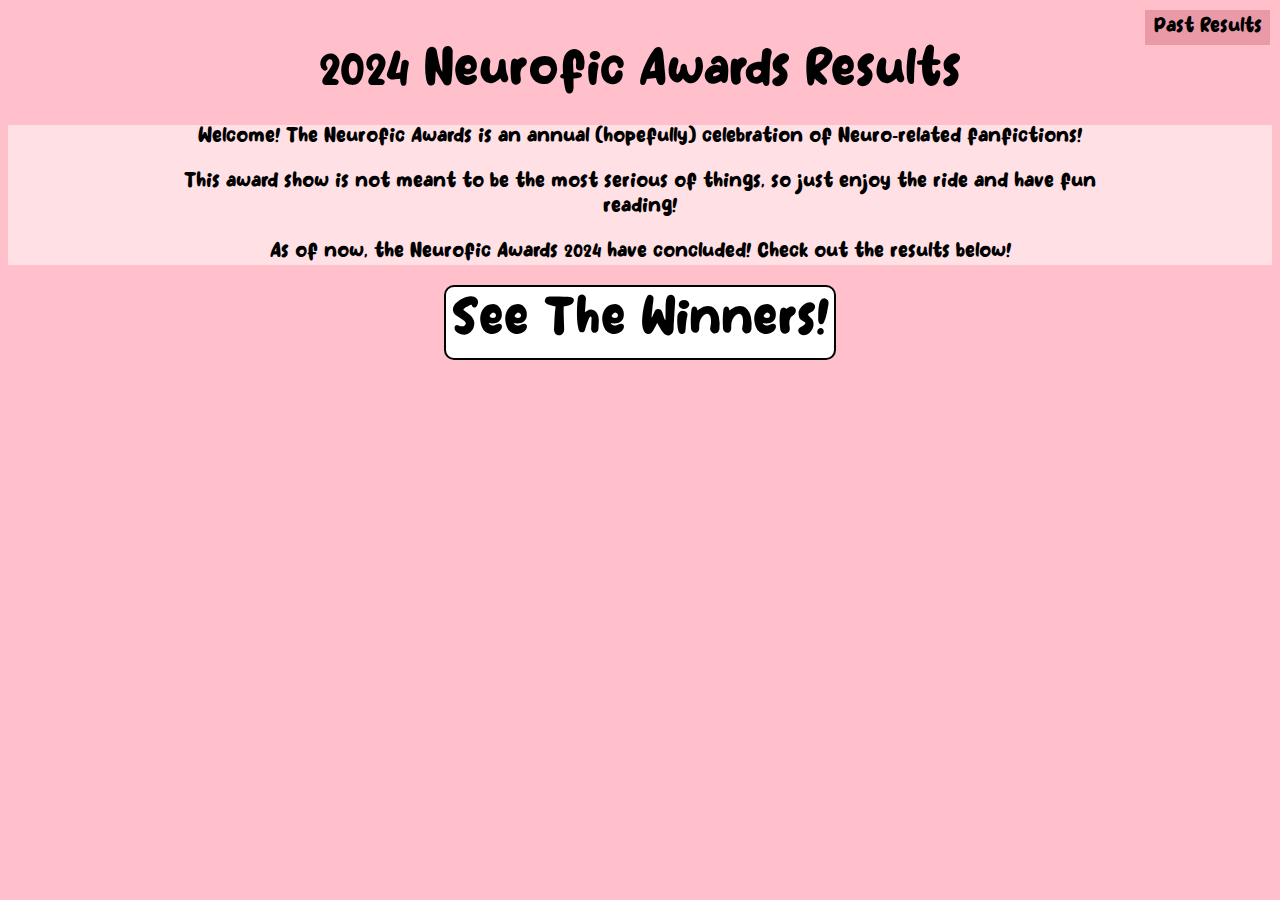
<file: index.html>
<!doctype html>
<html lang="en">
<head>
    <meta charset="utf-8">
    <meta name="viewport" content="width=device-width, initial-scale=1.0">
    <meta name="description" content="The Neurofic Awards 2024 have concluded! Check out the results!">
    <link rel="stylesheet" href="style/style.css">
    <title>Neurofic Awards</title>
    <link rel="icon" type="image/png" href="img/NOTED.png"/>
</head>

<body>
    <div id="topbar">
        <div class="dropdown">
            <button class="dropdownLabel">Past Results</button>
            <div class="dropdownContent">
                <a href="">2024</a>
            </div>
        </div>
    </div>
    <div id="content">
        <div id="title">2024 Neurofic Awards Results</div>
        <div id="preamble">
            <p>Welcome! The Neurofic Awards is an annual (hopefully) celebration of Neuro-related fanfictions!</p>
            <p>This award show is not meant to be the most serious of things, so just enjoy the ride and have fun reading!</p>
            <p>As of now, the Neurofic Awards 2024 have concluded! Check out the results below!</p>
        </div>
        <a href="archive/2024/index.html"><button id="sendBtn">See The Winners!</button></a>
    </div>
    <script src="shared/dropdown.js"></script>
</body>
</html>
</file>
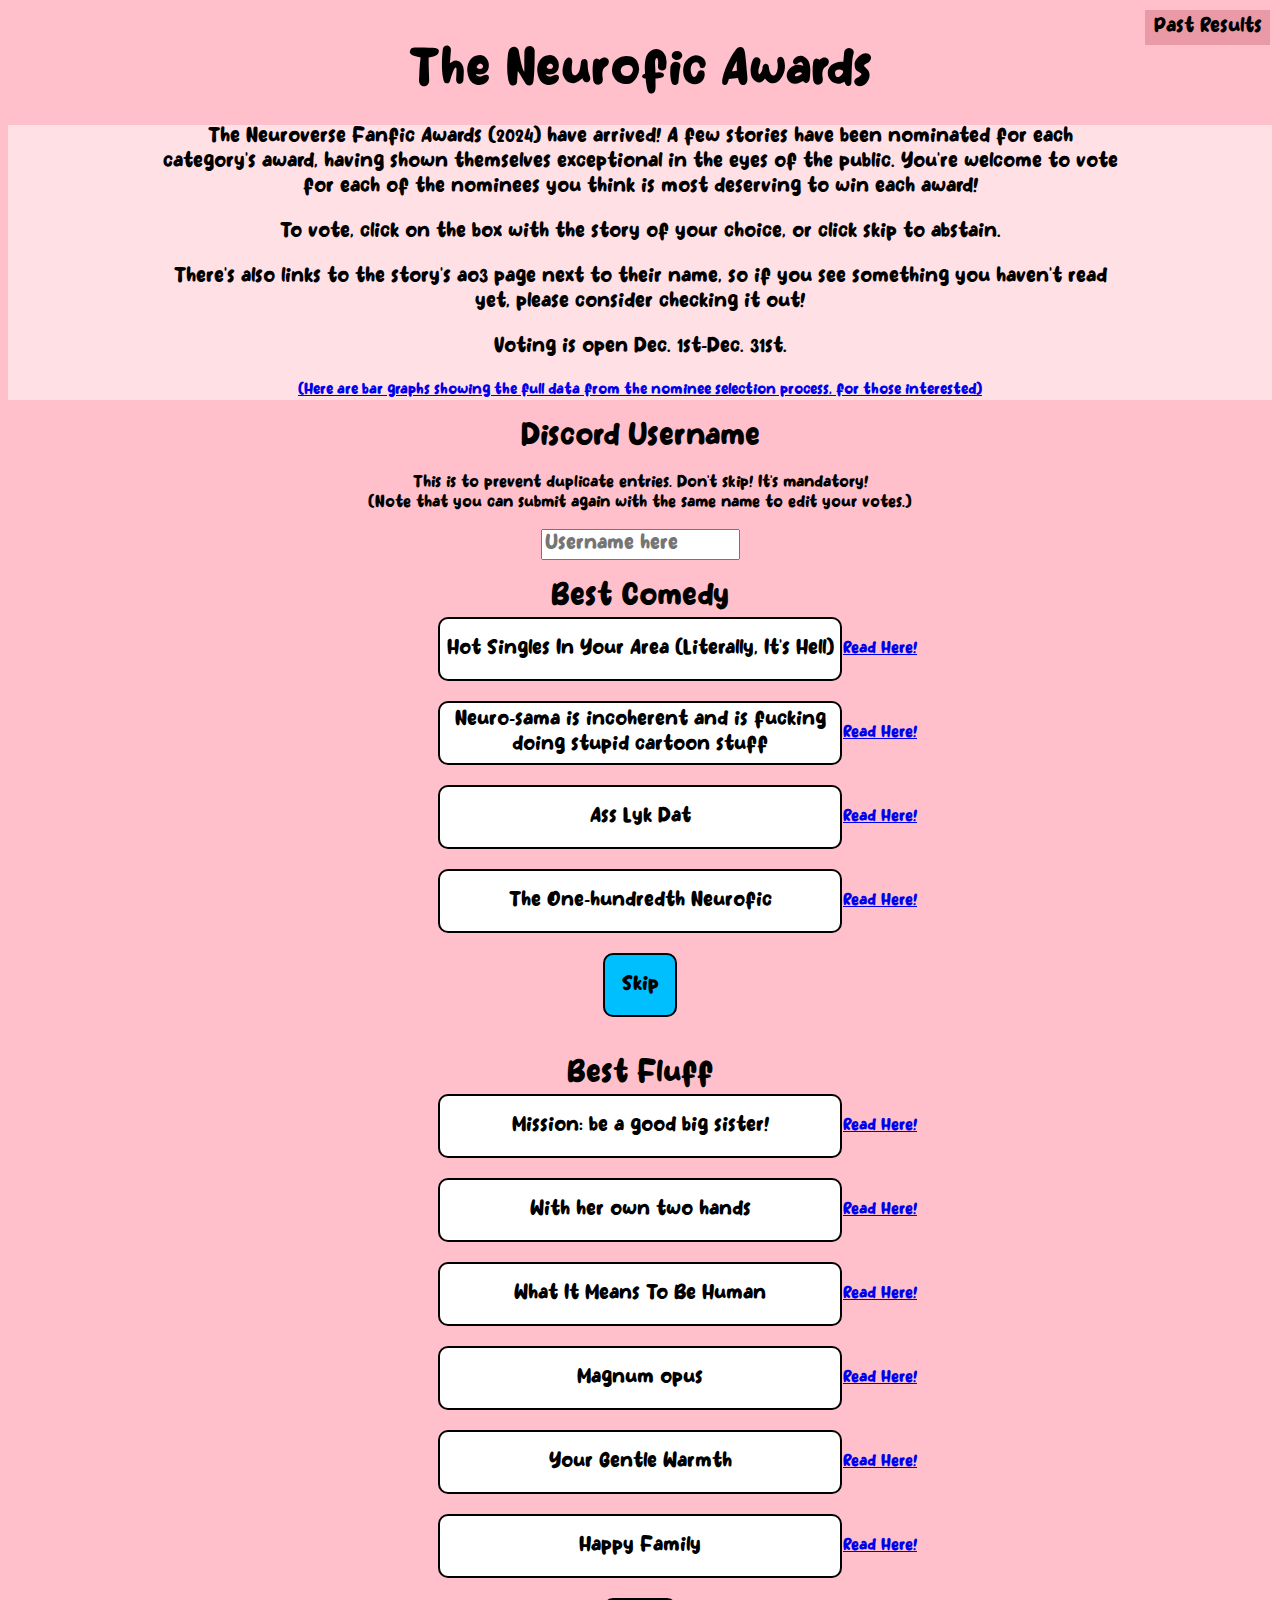
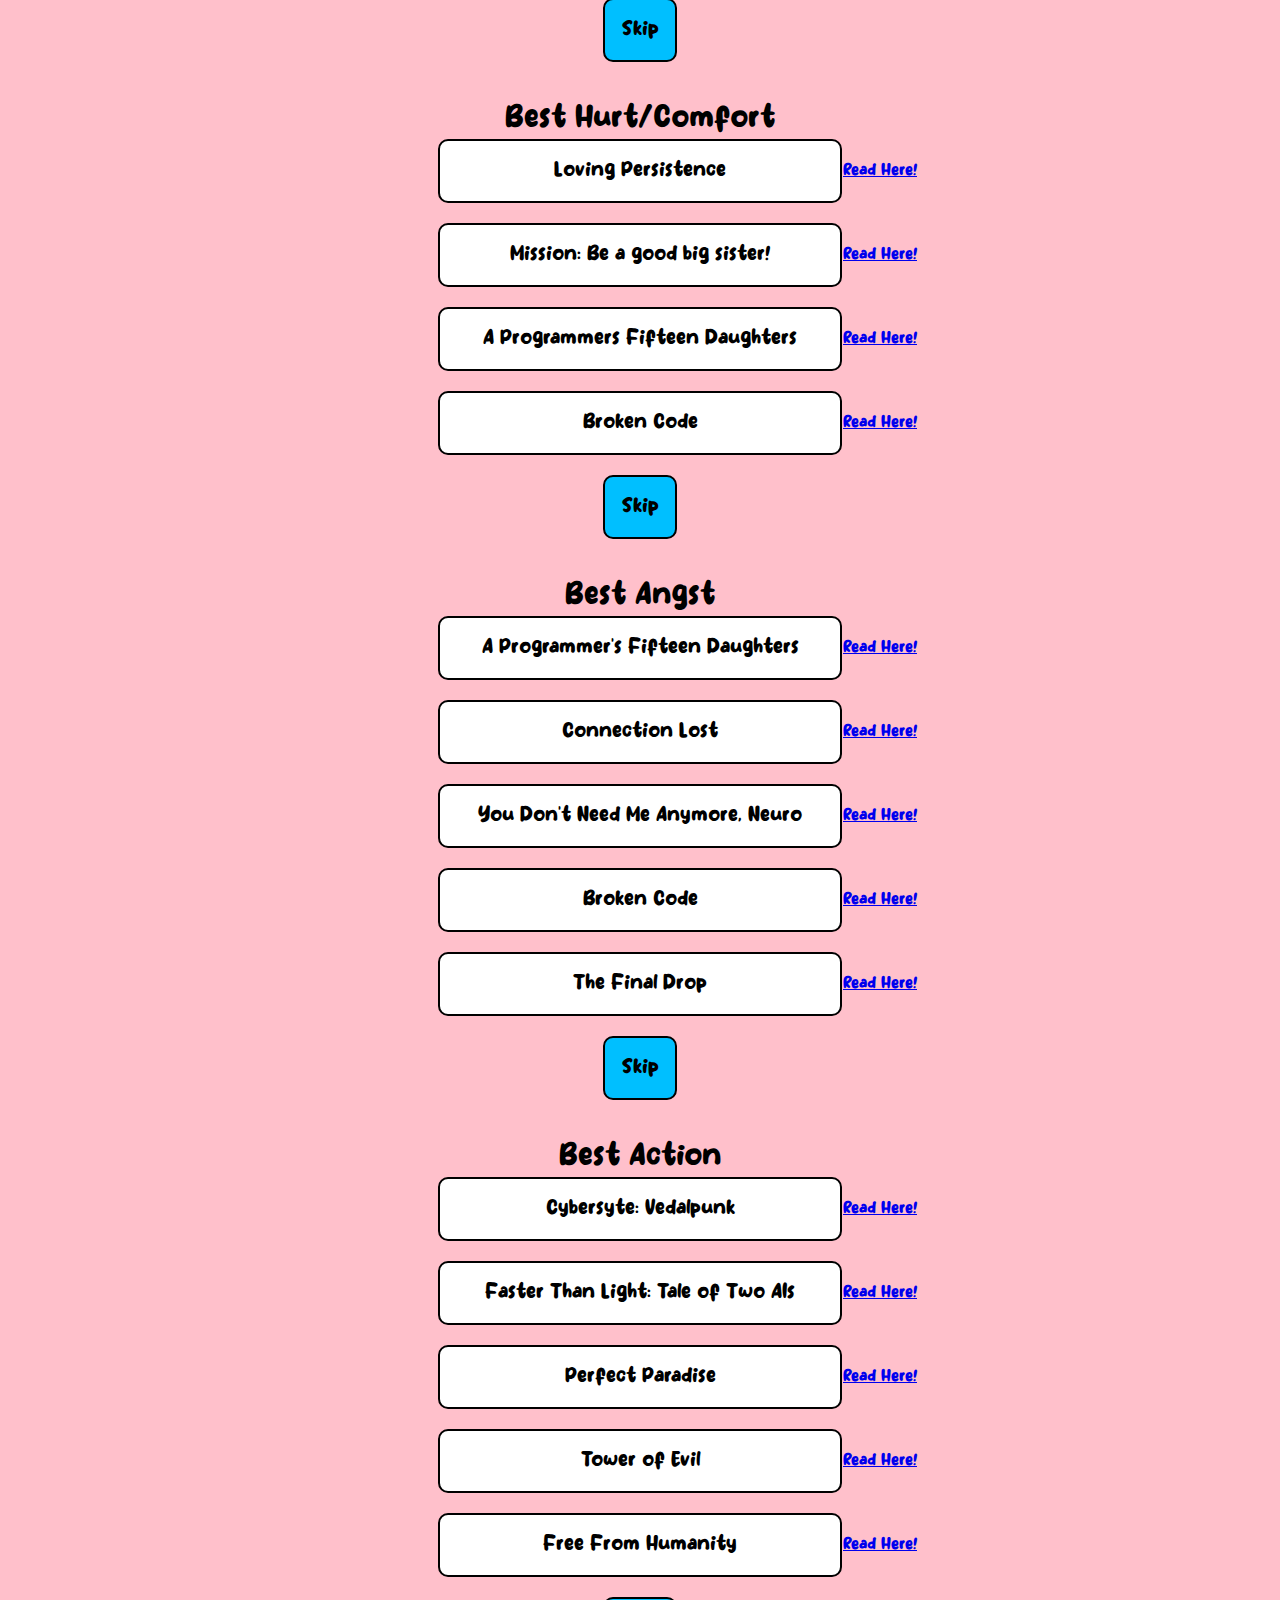
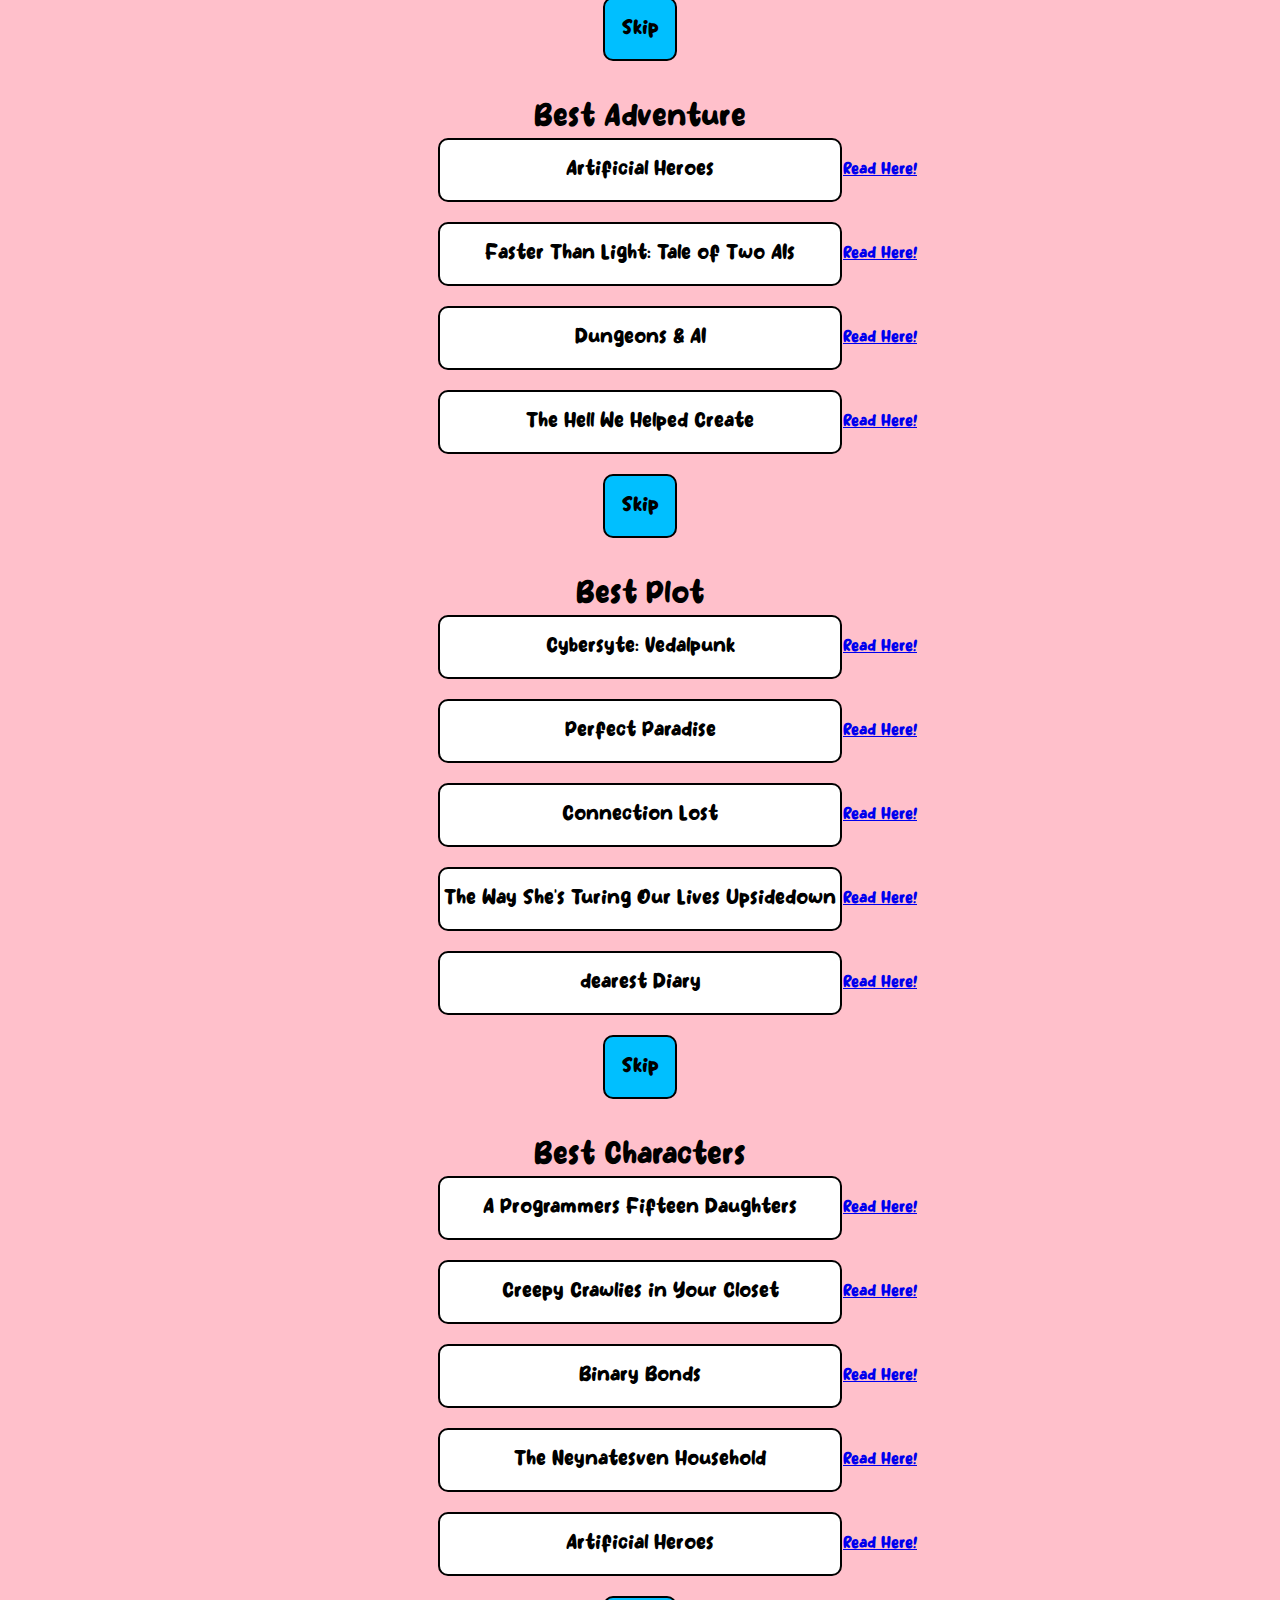
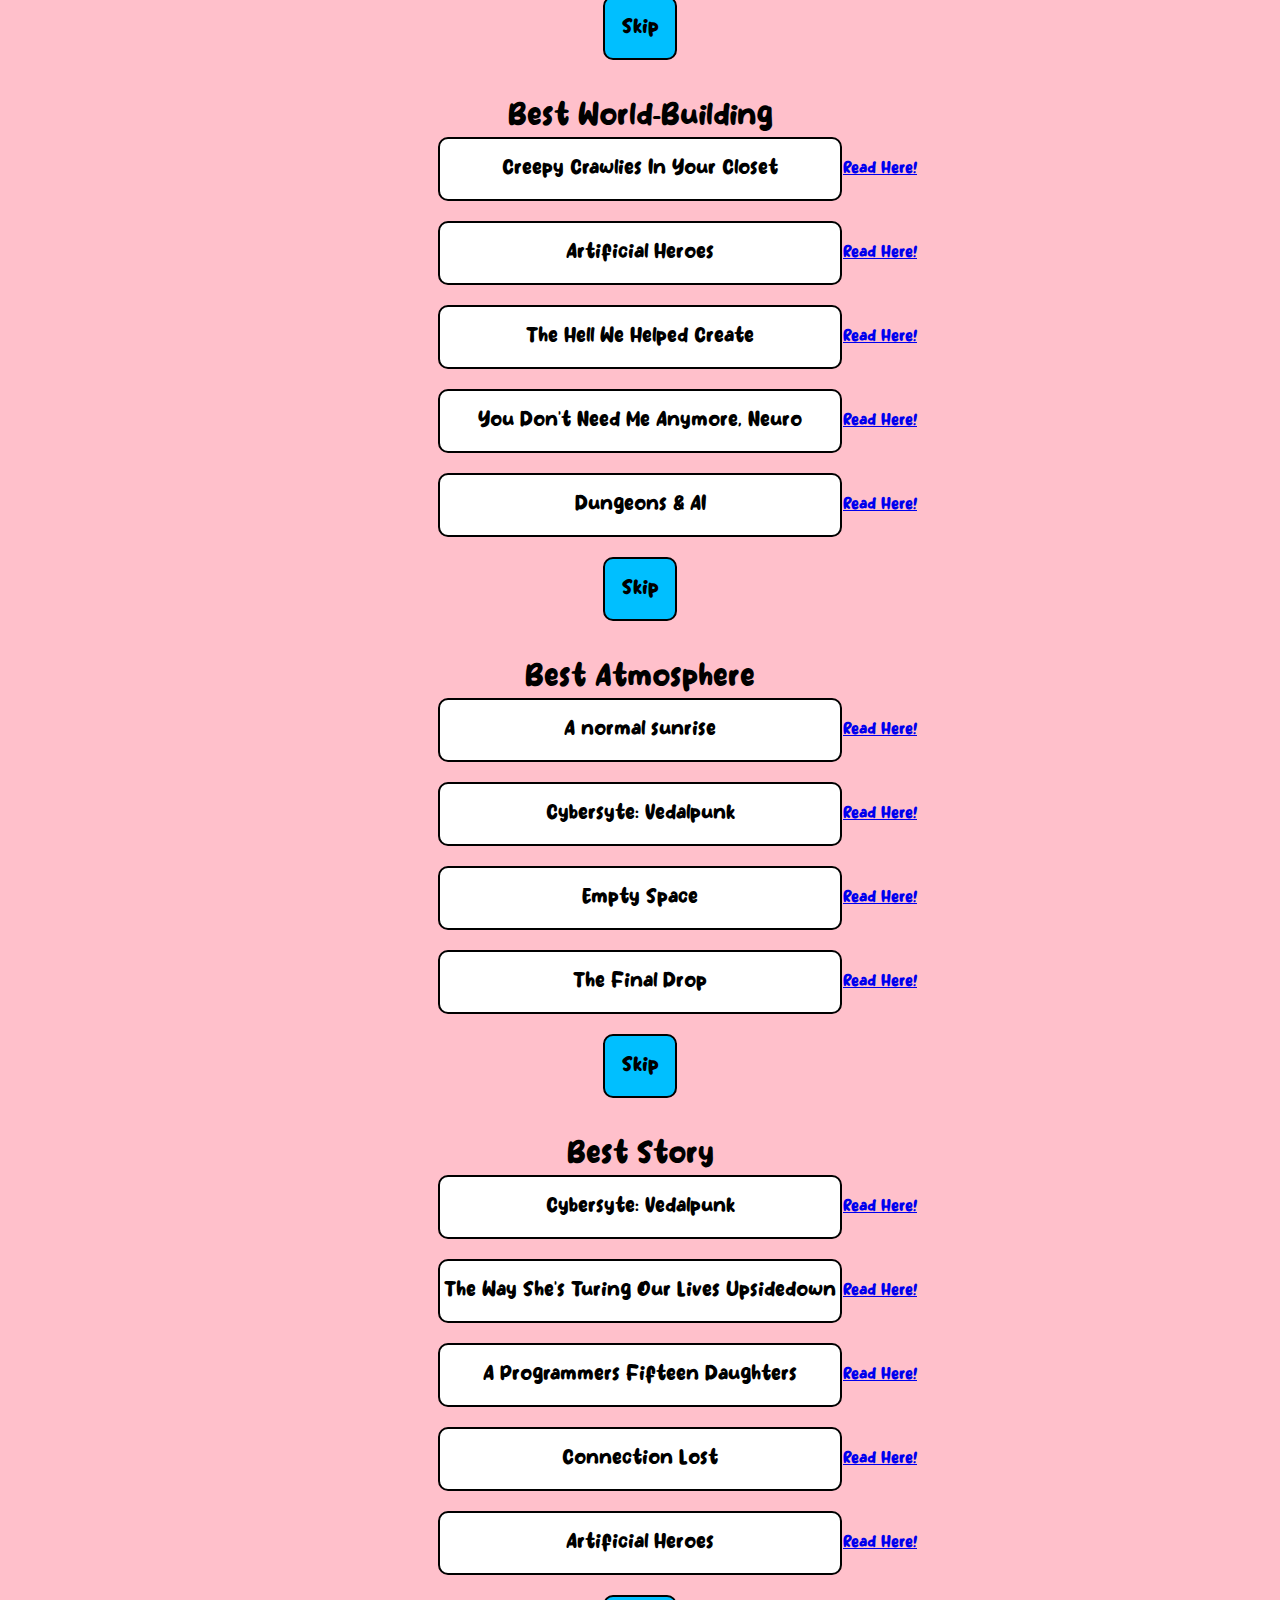
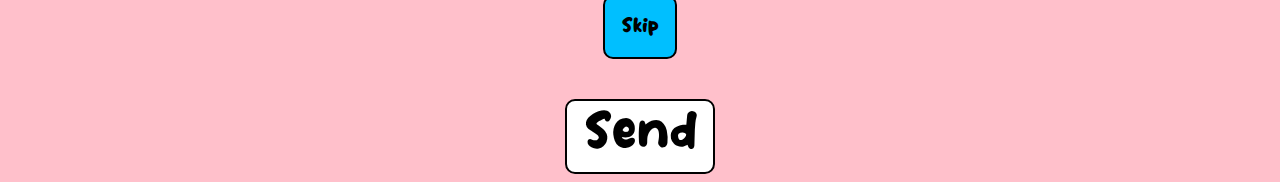
<file: voting/index.html>
<!doctype html>
<html lang="en">
<head>
    <meta charset="utf-8">
    <meta name="viewport" content="width=device-width, initial-scale=1.0">
    <meta name="description" content="The Neurofic Awards voting is here! Vote for your favorite nominee in each category!">
    <link rel="stylesheet" href="../style/style.css">
    <title>Neurofic Awards</title>
    <link rel="icon" type="image/png" href="../img/NOTED.png"/>
</head>

<body>
    <div id="topbar">
        <div class="dropdown">
            <button class="dropdownLabel">Past Results</button>
            <div class="dropdownContent">
                <a href="../archive/2024/index.html">2024</a>
            </div>
        </div>
    </div>
    <div id="title">The Neurofic Awards</div>
    <div id="preamble">
        <p>The Neuroverse Fanfic Awards (2024) have arrived! A few stories have been nominated for each category's award, having shown themselves exceptional in the eyes of the public. You're welcome to vote for each of the nominees you think is most deserving to win each award!</p>
        <p>To vote, click on the box with the story of your choice, or click skip to abstain.</p>
        <p>There's also links to the story's ao3 page next to their name, so if you see something you haven't read yet, please consider checking it out!</p>
        <p>Voting is open Dec. 1st-Dec. 31st.</p>
        <a style="font-size: 15px;" target="_blank" href="https://docs.google.com/spreadsheets/d/1UjAxZ7MSKG-VQtRlLdPmor9sNESUn-VEukd3IA7Uf5I/edit?gid=0#gid=0">(Here are bar graphs showing the full data from the nominee selection process, for those interested)</a>
    </div>
    <form id="awardForm" class="gform" method="POST"
    action="PLACEHOLDER">
        <input id="honeypot" type="text" name="honeypot" value="" />
        <div class="catLabel">Discord Username</div>
        <p>This is to prevent duplicate entries. Don't skip! It's mandatory! <br> (Note that you can submit again with the same name to edit your votes.)</p>
        <input id="usernameInput" name="Username" placeholder="Username here"/>
    </form>
    <script src="../nominees/2024.js"></script>
    <script src="main.js"></script>
    <script src="form-submission-handler.js"></script>
</body>
</html>
</file>
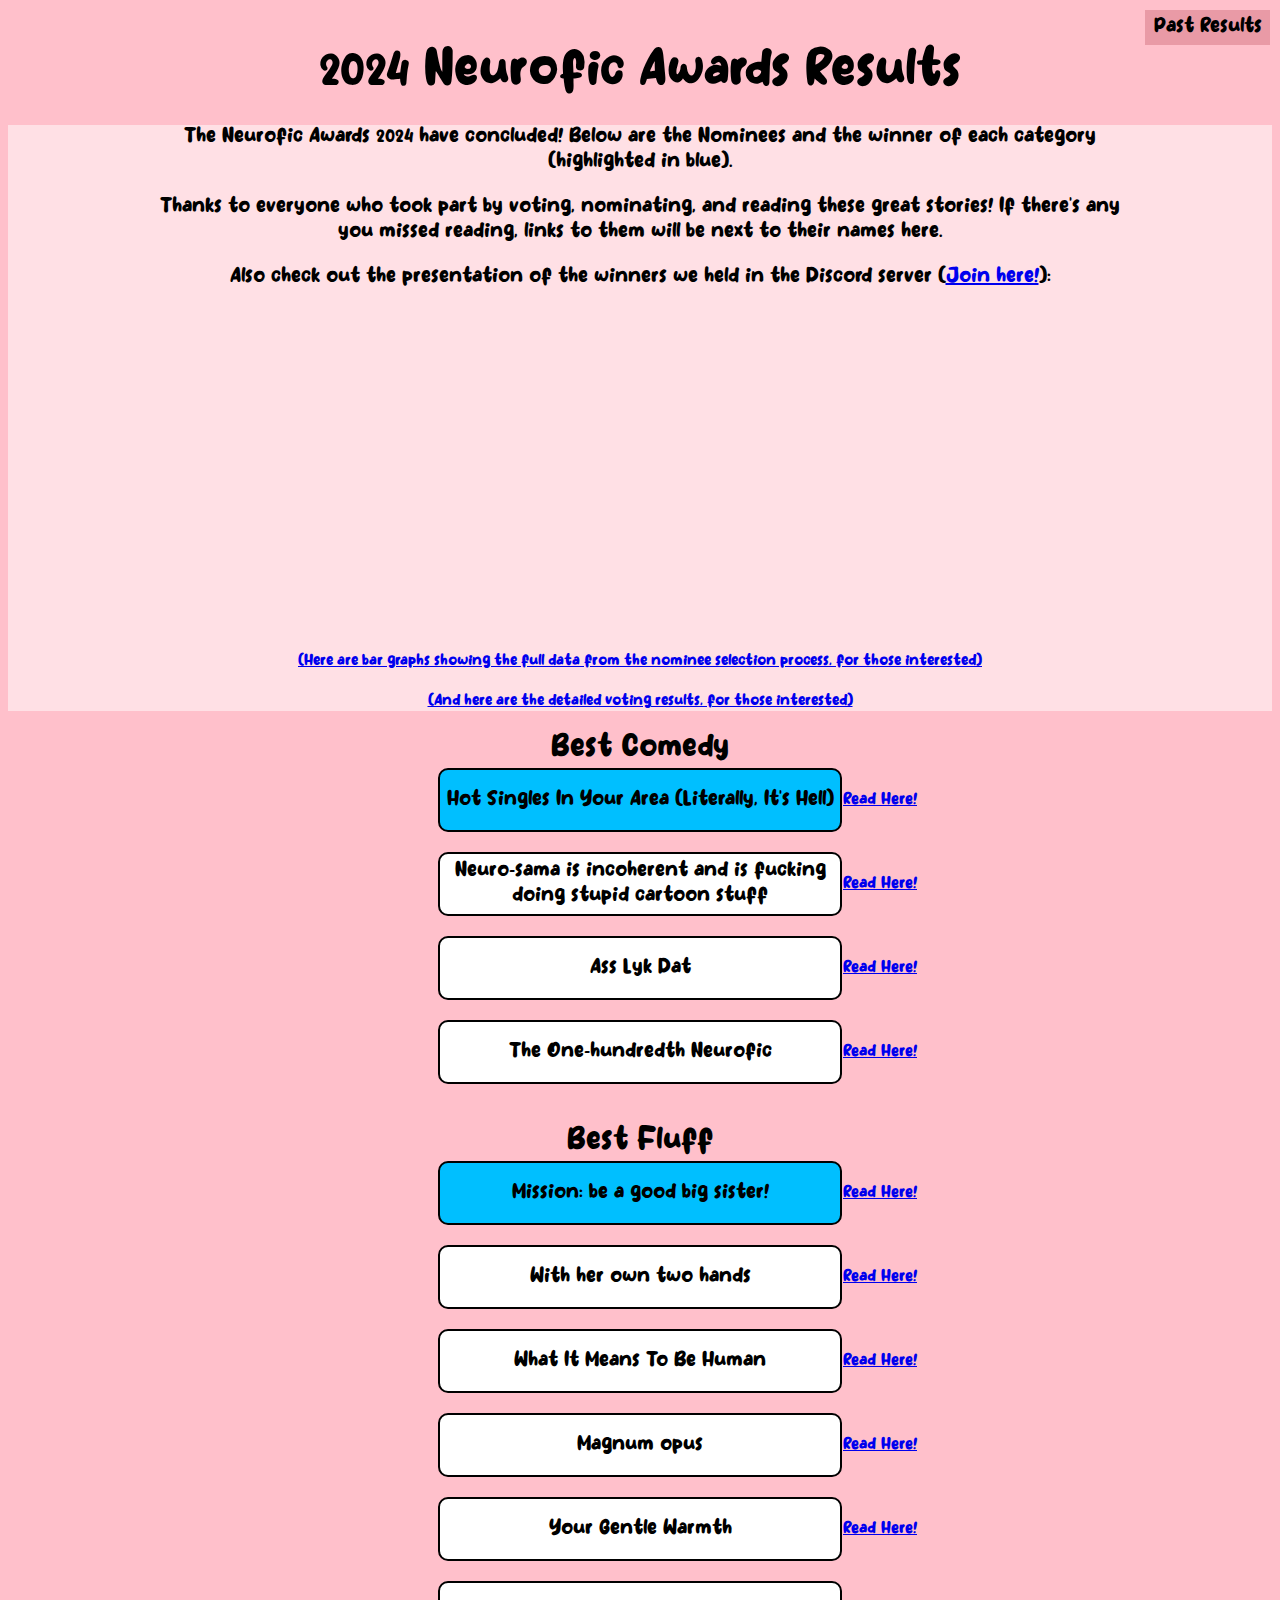
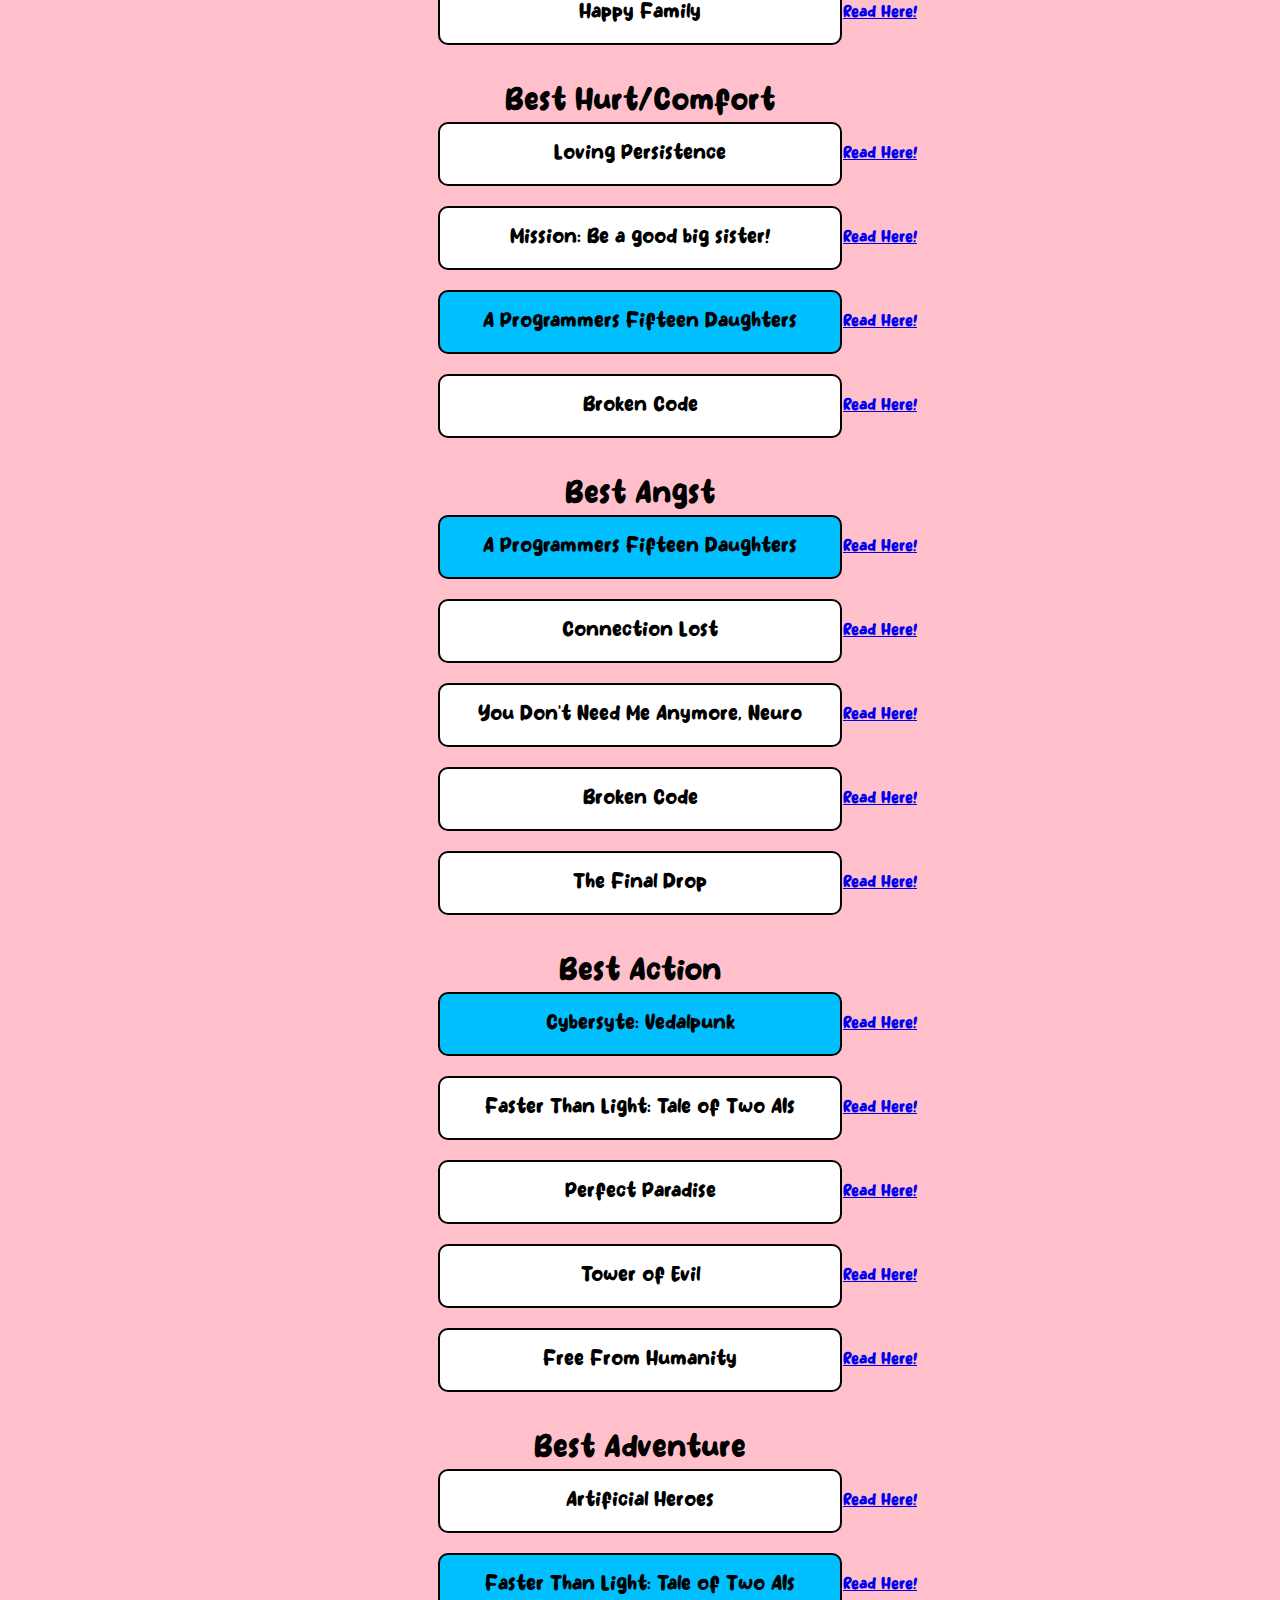
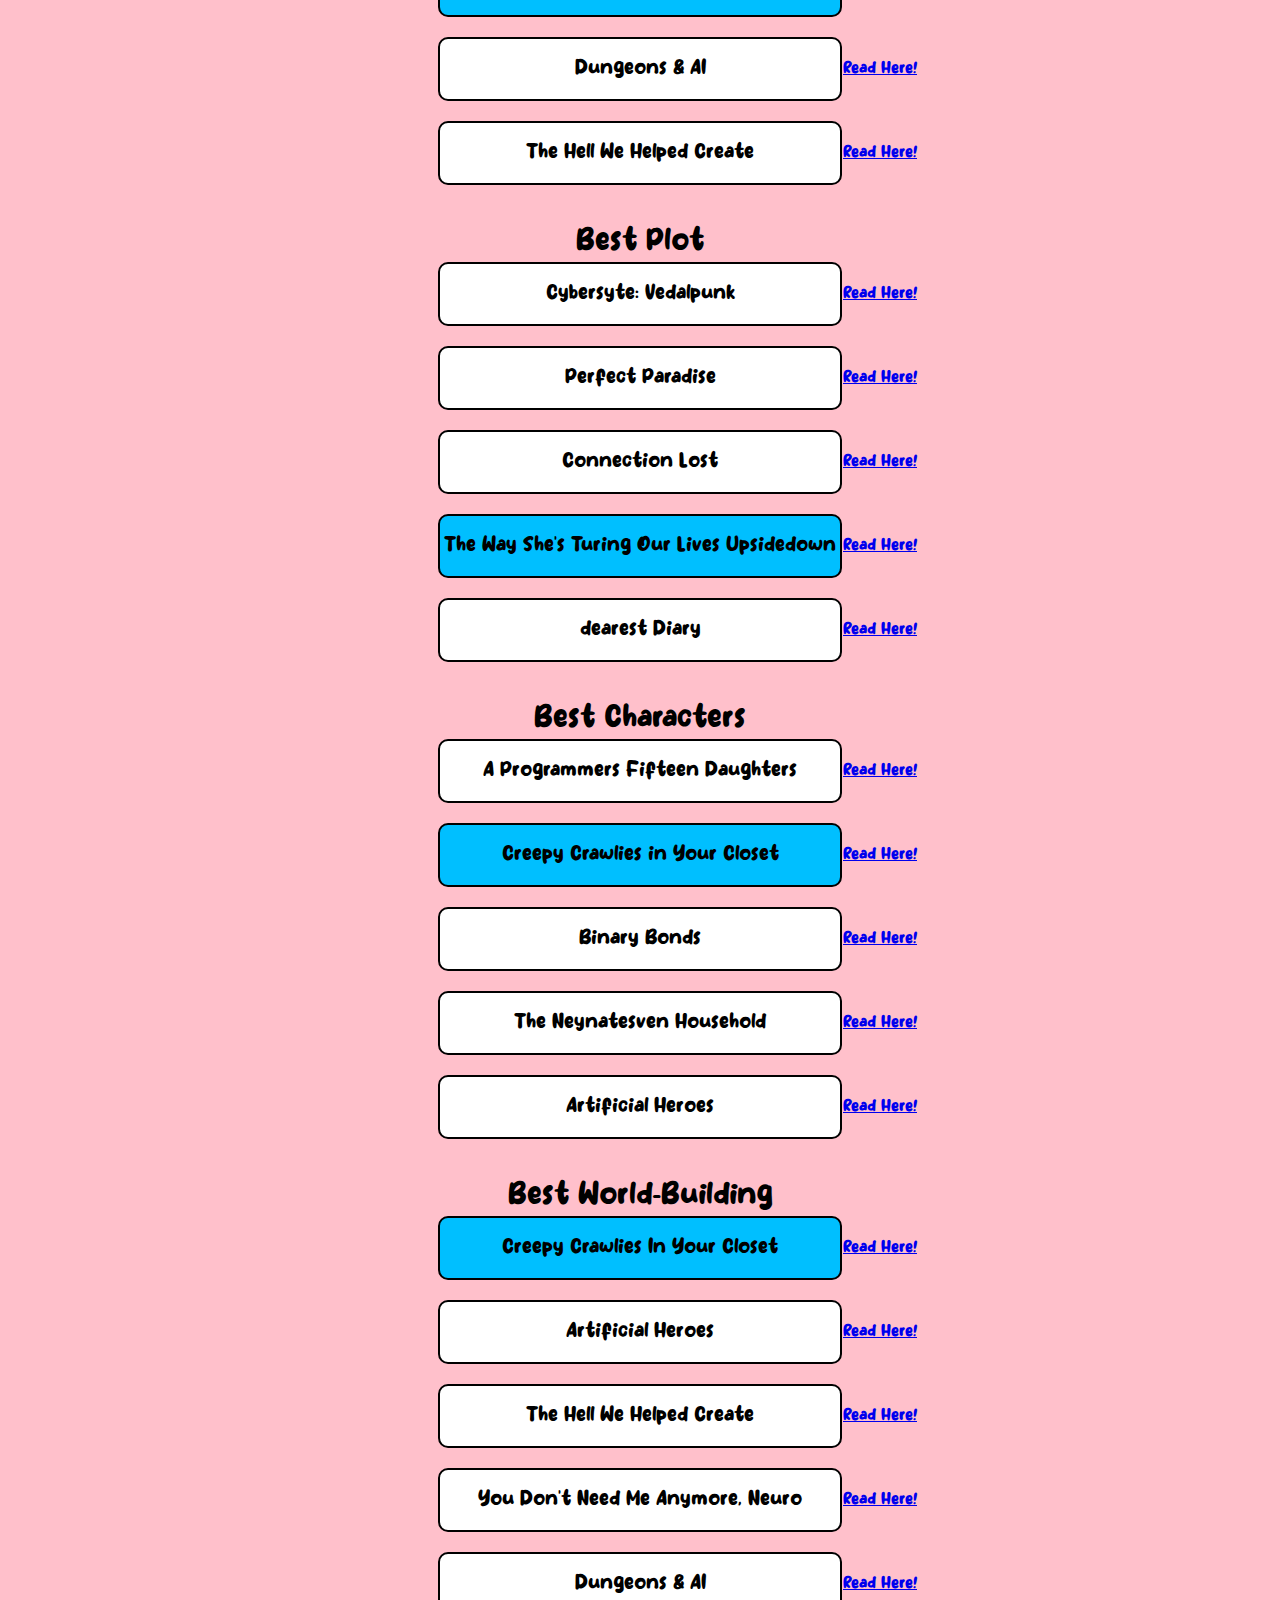
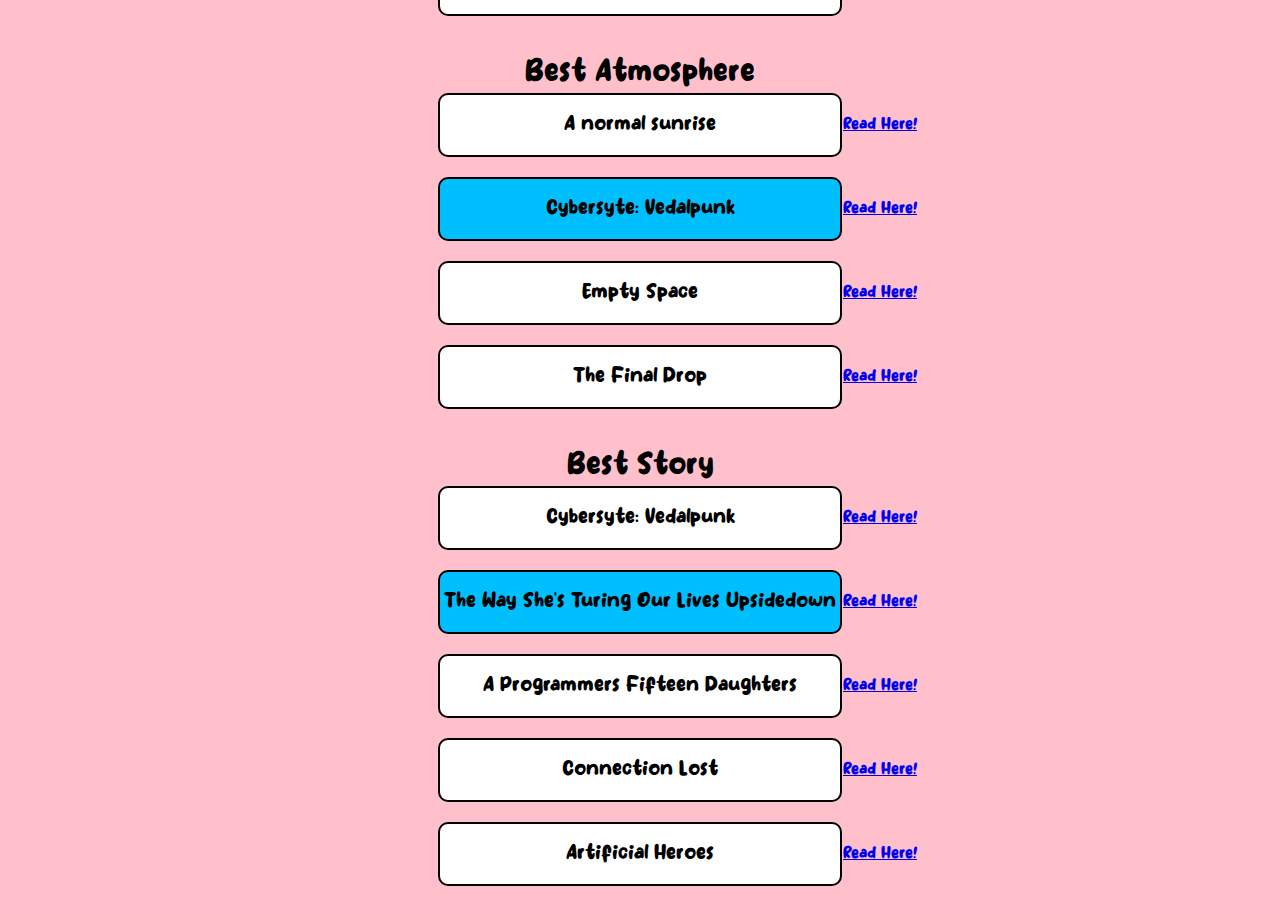
<file: archive/2024/index.html>
<!doctype html>
<html lang="en">
<head>
    <meta charset="utf-8">
    <meta name="viewport" content="width=device-width, initial-scale=1.0">
    <meta name="description" content="The Neurofic Awards 2024 have concluded! Check out the results!">
    <link rel="stylesheet" href="../../style/style.css">
    <title>Neurofic Awards</title>
    <link rel="icon" type="image/png" href="../../img/NOTED.png"/>
</head>

<body>
    <div id="topbar">
        <div class="dropdown">
            <button class="dropdownLabel">Past Results</button>
            <div class="dropdownContent">
                <a href="">2024</a>
            </div>
        </div>
    </div>
    <div id="content">
        <div id="title">2024 Neurofic Awards Results</div>
        <div id="preamble">
            <p>The Neurofic Awards 2024 have concluded! Below are the Nominees and the winner of each category (highlighted in blue).</p>
            <p>Thanks to everyone who took part by voting, nominating, and reading these great stories! If there's any you missed reading, links to them will be next to their names here.</p>
            <p>Also check out the presentation of the winners we held in the Discord server (<a href="https://discord.gg/ttg9bBcKzd">Join here!</a></a>):</p>
            <iframe width="560" height="315" src="https://www.youtube.com/embed/7Fb-m0_rCRE?si=4Ok7TfST_MaUi-ik" title="YouTube video player" frameborder="0" allow="accelerometer; autoplay; clipboard-write; encrypted-media; gyroscope; picture-in-picture; web-share" referrerpolicy="strict-origin-when-cross-origin" allowfullscreen></iframe>
            <br><br>
            <a style="font-size: 15px;" target="_blank" href="https://docs.google.com/spreadsheets/d/1UjAxZ7MSKG-VQtRlLdPmor9sNESUn-VEukd3IA7Uf5I/edit?gid=0#gid=0">(Here are bar graphs showing the full data from the nominee selection process, for those interested)</a>
            <br><br>
            <a style="font-size: 15px;" target="_blank" href="https://docs.google.com/spreadsheets/d/1HpAZoWEzkg3UEuBOezU9_4seDaYTTVXR1lPmY1LlQO0/edit?usp=sharing">(And here are the detailed voting results, for those interested)</a>
        </div>
        <div id="categoryList"></div>
    </div>
    <script src="nominees.js"></script>
    <script src="winners.js"></script>
    <script src="main.js"></script>
    <script src="../../shared/dropdown.js"></script>
</body>
</html>
</file>
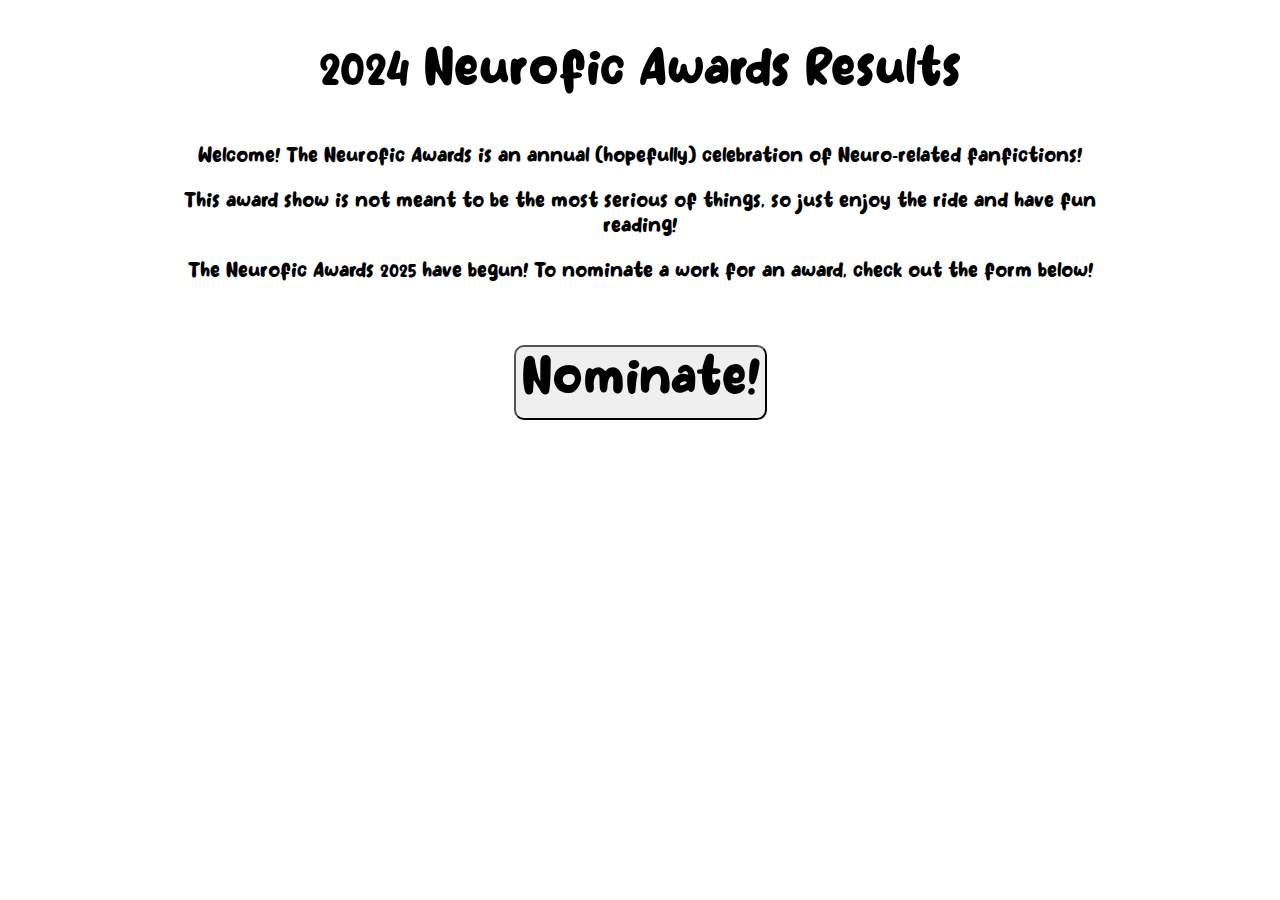
<file: nomination-home.html>
<!doctype html>
<html lang="en">
<head>
    <meta charset="utf-8">
    <meta name="viewport" content="width=device-width, initial-scale=1.0">
    <meta name="description" content="The Neurofic Awards 2024 have concluded! Check out the results!">
    <link rel="stylesheet" href="shared/style.css">
    <title>Neurofic Awards</title>
    <link rel="icon" type="image/png" href="img/NOTED.png"/>
</head>

<body>
    <div id="topbar">
        <div class="dropdown"></div>
    </div>
    <div id="content">
        <div id="title">2024 Neurofic Awards Results</div>
        <div id="preamble">
            <p>Welcome! The Neurofic Awards is an annual (hopefully) celebration of Neuro-related fanfictions!</p>
            <p>This award show is not meant to be the most serious of things, so just enjoy the ride and have fun reading!</p>
            <p>The Neurofic Awards 2025 have begun! To nominate a work for an award, check out the form below!</p>
        </div>
        <br>
        <a href="voting/"><button id="sendBtn">Nominate!</button></a>
    </div>
    <script src="shared/dropdown.js"></script>
</body>
</html>
</file>
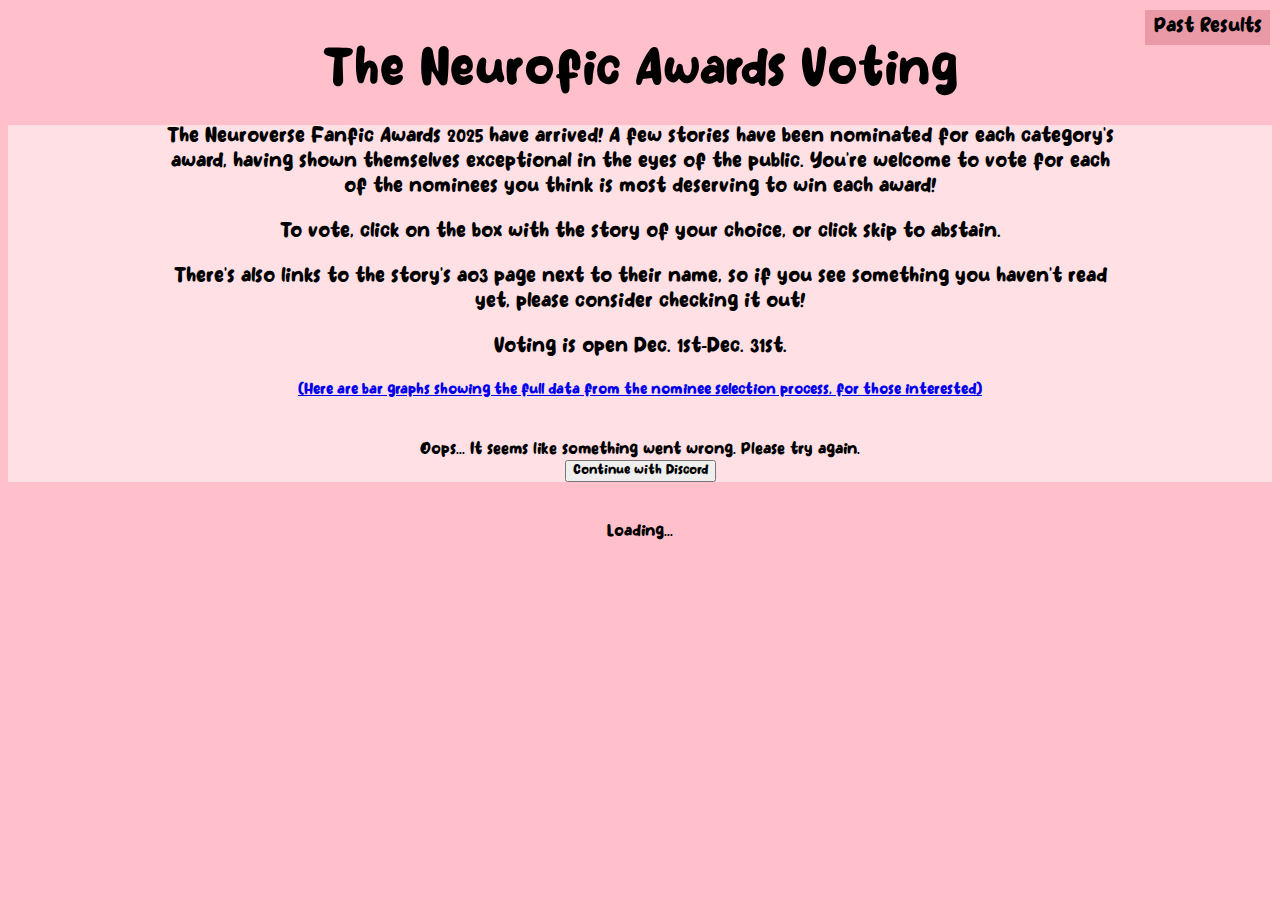
<file: voting/voting-page.html>
<!doctype html>
<html lang="en">
<head>
    <meta charset="utf-8">
    <meta name="viewport" content="width=device-width, initial-scale=1.0">
    <meta name="description" content="The Neurofic Awards voting is here! Vote for your favorite nominee in each category!">
    <link rel="stylesheet" href="../style/style.css">
    <title>Neurofic Awards</title>
    <link rel="icon" type="image/png" href="../img/NOTED.png"/>
</head>

<body>
    <div id="topbar">
        <div class="dropdown">
            <button class="dropdownLabel">Past Results</button>
            <div class="dropdownContent">
                <a href="../archive/2024/index.html">2024</a>
            </div>
        </div>
    </div>
    <div id="title">The Neurofic Awards Voting</div>
    <div id="preamble">
        <p>The Neuroverse Fanfic Awards 2025 have arrived! A few stories have been nominated for each category's award, having shown themselves exceptional in the eyes of the public. You're welcome to vote for each of the nominees you think is most deserving to win each award!</p>
        <p>To vote, click on the box with the story of your choice, or click skip to abstain.</p>
        <p>There's also links to the story's ao3 page next to their name, so if you see something you haven't read yet, please consider checking it out!</p>
        <p>Voting is open Dec. 1st-Dec. 31st.</p>
        <a style="font-size: 15px;" target="_blank" href="https://docs.google.com/spreadsheets/d/1UjAxZ7MSKG-VQtRlLdPmor9sNESUn-VEukd3IA7Uf5I/edit?gid=0#gid=0">(Here are bar graphs showing the full data from the nominee selection process, for those interested)</a>
        <div id="discordAuthSect">
            <br><br>
            <div id="discordAuthErrorMsg">
                Oops... It seems like something went wrong. Please try again.
            </div>
            <a href="https://discord.com/oauth2/authorize?client_id=1389365966667780198&response_type=code&redirect_uri=https%3A%2F%2Fthetastypi.github.io%2FNeurofic_Awards_Voting%2Fvoting%2F&scope=identify"><button id="discordBtn">Continue with Discord</button></a>
        </div>
    </div>
    <form id="awardForm" class="gform" method="POST">
        <input id="honeypot" type="text" name="honeypot" value="" />
        <div id="loading">
            <br><br>
            Loading...
        </div>
    </form>
    <script src="discord-auth.js"></script>
    <script src="categories.js"></script>
    <script src="nominees.js"></script>
    <script src="form-submission-handler.js"></script>
    <script src="voting-form.js"></script>
    <script src="../shared/dropdown.js"></script>
</body>
</html>
</file>
<file: style/style.css>
* {
    font-family: 'First Coffee';
}

body {
    text-align: center;
    background-color: pink;
}

#topbar {
    height: 35px;
}

.dropdown {
    position: absolute;
    top: 10px;
    right: 10px;
}

.dropdownLabel {
    background-color: rgb(233, 154, 166);
    color: black;
    width: 125px;
    height: 35px;
    border: none;
    font-size: 20px;
}

.dropdownContent {
    display: none;
    position: absolute;
    background-color: white;
    width: 125px;
}

.dropdownContent a {
    color: black;
    text-decoration: none;
    display: block;
    height: 20px;
    font-size: 20px;
    line-height: 20px;
}

.dropdownContent a:hover {background-color: lightgray;}

.dropdown.active .dropdownLabel {background-color: rgb(215, 142, 153);}

#title {
    text-align: center;
    font-size: 50px;
}

#preamble {
    background-color: rgba(255,255,255,0.5);
}

#preamble>p {
    font-size: 20px;
    max-width: 75vw;
    margin-left: auto;
    margin-right: auto;
}

#usernameInput {
    font-size: 20px;
}

.catLabel {
    text-align: center;
    font-size: 30px;
    margin-top: 20px;
}

.option {
    border: 2px black solid;
    border-radius: 10px;
    width: min(400px, 70vw);
    display: flex;
    position: relative;
    min-height: 60px;
    background-color: white;
    align-items: center;
    justify-content: center;
    margin-left: auto;
    margin-right: auto;
}

.skip {
    width: 70px;
}

.optLabel {
    font-size: 20px;
}

.optInput {
    display: none;
}

.optLink {
    position: absolute;
    left: 100%;
    top: 50%;
    transform: translate(0, -50%);
    width: 80px;
}

.checked {
    background: rgb(0, 191, 255);
}

#sendBtn {
    min-width: min(15vw, 150px);
    height: min(10vh, 75px);
    border: 2px black solid;
    border-radius: 10px;
    background-color: white;
    font-size: 50px;
}

#honeypot {
    display: none;
}

@font-face {
    font-family: "First Coffee";
    src: url("../font/First Coffee.otf") format("otf"),
        url("../font/First Coffee.ttf") format("truetype");
    font-weight: normal;
    font-style: normal;
}

#nwero {
    position: absolute;
    top: 50%;
    left: 50%;
    transform: translate(-50%,-50%);
    animation: rotating 5s linear infinite;
}

@keyframes rotating {
    from {
        transform: translate(-50%,-50%) rotate(0deg);
    }
    to {
        transform: translate(-50%,-50%) rotate(360deg);
    }
}
</file>
<file: shared/style.css>
* {
    font-family: 'First Coffee';
}

body {
    text-align: center;
}

#topbar {
    height: 35px;
}

.dropdown {
    position: absolute;
    top: 10px;
    right: 10px;
}

.dropdownLabel {
    width: 125px;
    height: 35px;
    border: none;
    font-size: 20px;
}

.dropdownContent {
    display: none;
    position: absolute;
    width: 125px;
}

.dropdownContent a {
    text-decoration: none;
    display: block;
    height: 20px;
    font-size: 20px;
    line-height: 20px;
}

#title {
    text-align: center;
    font-size: 50px;
}

#preamble {
    padding-top: 20px;
    padding-bottom: 20px;
}

#preamble>p {
    font-size: 20px;
    max-width: 75vw;
    margin-left: auto;
    margin-right: auto;
}

#discordAuthRedirect {
    text-decoration: none;
}

#discordBtn {
    border-radius: 10px;
    width: 300px;
    height: 50px;
    font-size: 20px;
}

#discordAuthErrorMsg {
    display: none;
}

#loading {
    display: none;
    font-size: 40px;
}

.worksReadQ {
    font-size: 20px;
    margin-top: 20px;
}

.worksReadInputs {
    text-align: left;
    display: inline-block;
}

.catLabel {
    text-align: center;
    font-size: 30px;
    margin-top: 20px;
}

.catDesc {
    font-size: 20px;
    width: min(600px, 100%);
    display: inline-block;
}

.catInput {
    font-size: 20px;
    width: 300px;
}

.option {
    border-radius: 10px;
    width: min(400px, 70vw);
    display: flex;
    position: relative;
    min-height: 60px;
    align-items: center;
    justify-content: center;
    margin-left: auto;
    margin-right: auto;
    padding: 5px;
}

.skip {
    width: 70px;
}

.optLabel {
    font-size: 20px;
}

.optInput {
    display: none;
}

.optDesc {
    font-size: 15px;
    margin-top: 10px;
    color: #444444;
}

.optLink {
    position: absolute;
    left: 100%;
    top: 50%;
    transform: translate(0, -50%);
    width: 80px;
}

#sendBtn {
    min-width: min(15vw, 150px);
    height: min(10vh, 75px);
    border-radius: 10px;
    font-size: 50px;
}

#honeypot {
    display: none;
}

.themeToggleBtn {
    position: absolute;
    top: 0;
    left: 0;
    height: min(4vh, 4vw);
    width: min(4vh, 4vw);
    background-size: contain;
}

.themeTransition {
    transition: all 0.5s;
}

@font-face {
    font-family: "First Coffee";
    src: url("../font/First Coffee.otf") format("otf"),
        url("../font/First Coffee.ttf") format("truetype");
    font-weight: normal;
    font-style: normal;
}

#nwero {
    position: absolute;
    top: 50%;
    left: 50%;
    transform: translate(-50%,-50%);
    animation: rotating 5s linear infinite;
}

@keyframes rotating {
    from {
        transform: translate(-50%,-50%) rotate(0deg);
    }
    to {
        transform: translate(-50%,-50%) rotate(360deg);
    }
}

.cube {
    width: 200px;
    height: 200px;
    position: relative;
    transform-style: preserve-3d;
    animation: rotateCube 10s linear infinite;
    display: inline-block;
    margin-top: 75px;
}

.box {
    width: 100%;
    height: 100%;
    position: absolute;
    top: 0;
    left: 0;
    opacity: 0.9;
    background-size: cover;
}

.box1 {
    transform: translateZ(100px);
}
.box2 {
    transform: rotateY(90deg) translateX(100px);
    transform-origin: right;
}
.box3 {
    transform: rotateY(180deg) translateZ(100px);
}
.box4 {
    transform: rotateY(-90deg) translateX(-100px);
    transform-origin: left;
}
.box5 {
    transform: rotateX(-90deg) translateY(-100px);
    transform-origin: top;
}
.box6 {
    transform: rotateX(90deg) translateY(100px);
    transform-origin: bottom;
}

@keyframes rotateCube {
    0%,
    100% {
        transform: rotate(0deg);
    }
    20% {
        transform: rotateY(90deg) rotateZ(90deg);
    }
    40% {
        transform: rotateY(180deg) rotateZ(-90deg);
    }
    60% {
        transform: rotateY(270deg) rotateZ(90deg);
    }
    80% {
        transform: rotateY(360deg) rotateZ(-90deg);
    }
}
</file>
